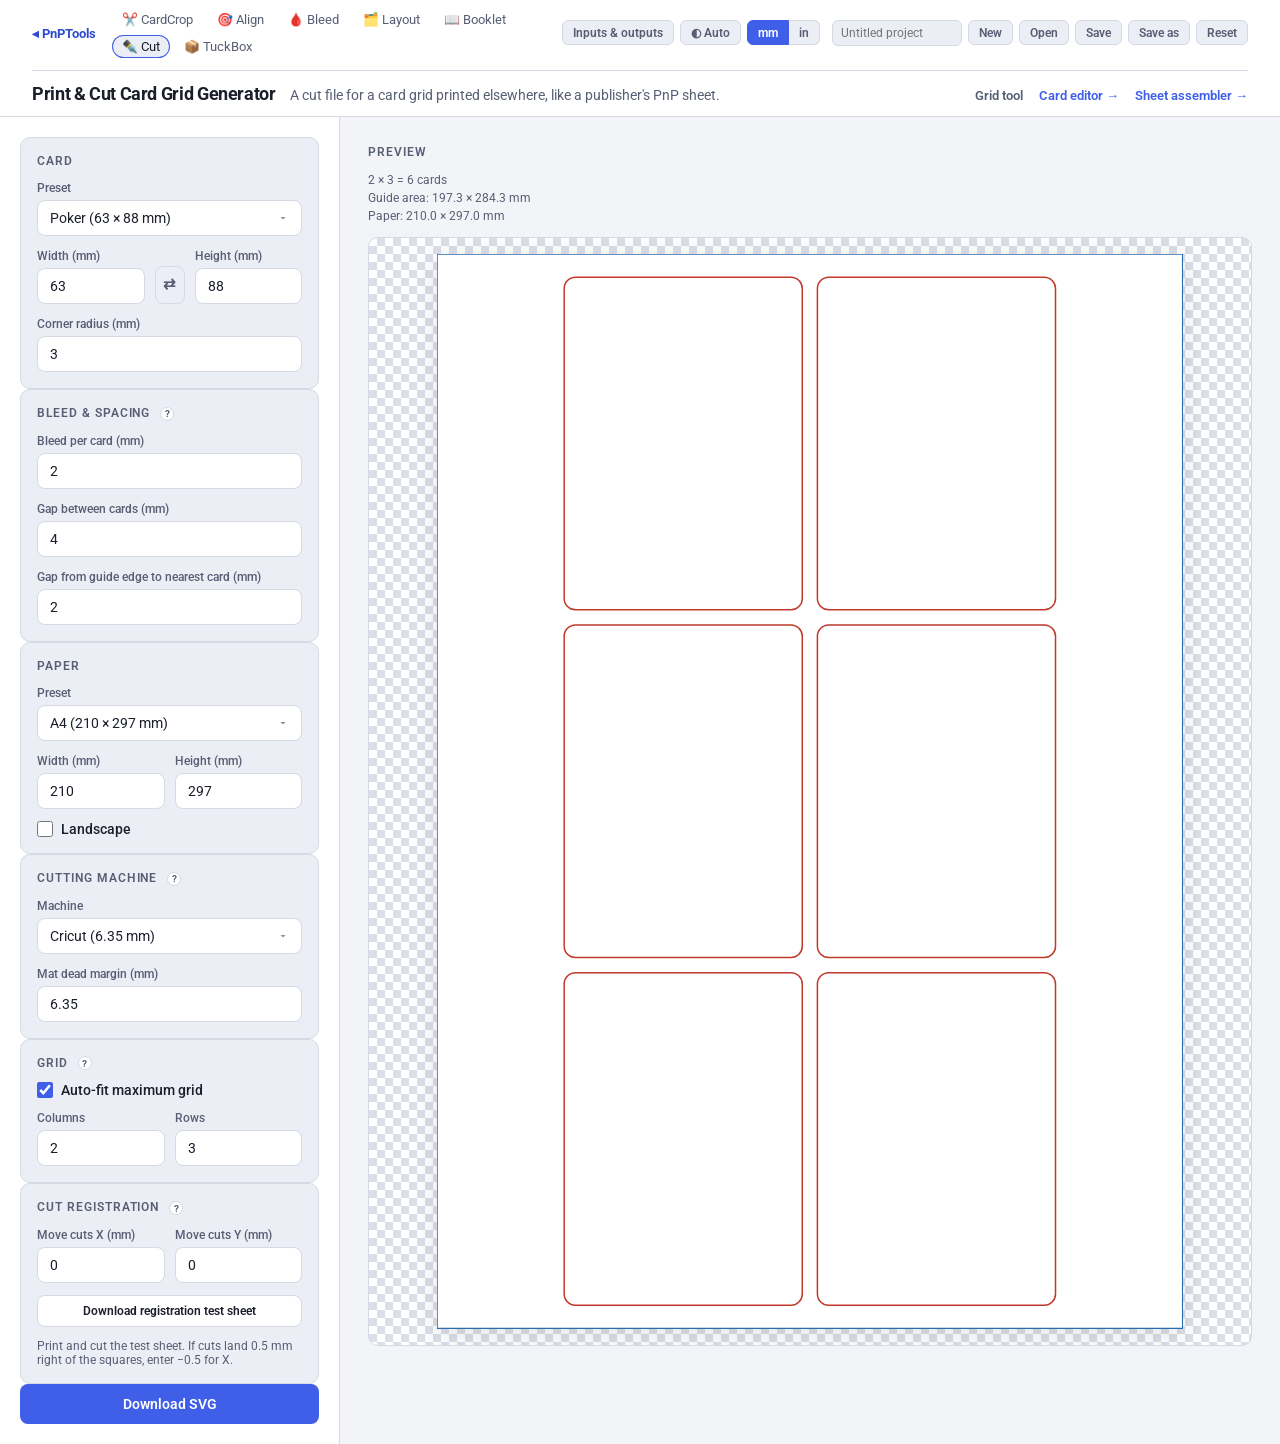
<file: index.html>
<!DOCTYPE html>
<html lang="en">
<head>
<meta charset="UTF-8">
<meta name="viewport" content="width=device-width, initial-scale=1.0">
<title>Print &amp; Cut Card Grid Generator</title>
<link rel="stylesheet" href="css/style.css">
<link rel="stylesheet" href="css/tool.css">
<link rel="manifest" href="manifest.webmanifest">
<link rel="icon" href="shared/icon.svg" type="image/svg+xml">
<meta name="theme-color" content="#1a1d27">
<script src="shared/pnp-theme.js"></script>
<link rel="stylesheet" href="shared/pnp-shared.css">
</head>
<body>
<div class="container">

  <header>
    <h1>Print &amp; Cut Card Grid Generator</h1>
    <p class="subtitle">A cut file for a card grid printed elsewhere, like a publisher's PnP sheet.</p>
    <nav class="tool-nav">
      <a class="nav-link current" href="index.html">Grid tool</a>
      <a class="nav-link" href="editor.html">Card editor &rarr;</a>
      <a class="nav-link" href="sheet.html">Sheet assembler &rarr;</a>
    </nav>
  </header>

  <div class="content">
    <div class="sidebar">
      <form id="form">

        <div class="panel">
          <div class="panel-title">Card</div>
          <div class="control-group">
            <label for="cardPreset">Preset</label>
            <select id="cardPreset"></select>
          </div>
          <div class="row">
            <div class="control-group">
              <label for="cardW">Width (mm)</label>
              <input type="number" id="cardW" data-unit="mm" value="63" min="1" step="0.1" required>
            </div>
            <div class="control-group">
              <label for="cardH">Height (mm)</label>
              <input type="number" id="cardH" data-unit="mm" value="88" min="1" step="0.1" required>
            </div>
          </div>
          <div class="control-group">
            <label for="radius">Corner radius (mm)</label>
            <input type="number" id="radius" data-unit="mm" value="3" min="0" step="0.1" required>
          </div>
        </div>

        <div class="panel">
          <div class="panel-title">Bleed &amp; Spacing <span class="help" tabindex="0" data-tip="Gap and edge margin follow the bleed until you change them.">?</span></div>
          <div class="control-group">
            <label for="bleed">Bleed per card (mm)</label>
            <input type="number" id="bleed" data-unit="mm" value="2" min="0" step="0.1" required>
          </div>
          <div class="control-group">
            <label for="gap">Gap between cards (mm)</label>
            <input type="number" id="gap" data-unit="mm" value="4" min="0" step="0.1" required>
          </div>
          <div class="control-group">
            <label for="edgeMargin">Gap from guide edge to nearest card (mm)</label>
            <input type="number" id="edgeMargin" data-unit="mm" value="2" min="0" step="0.1" required>
          </div>
        </div>

        <div class="panel">
          <div class="panel-title">Paper</div>
          <div class="control-group">
            <label for="paperPreset">Preset</label>
            <select id="paperPreset">
              <option value="a4">A4 (210 &times; 297 mm)</option>
              <option value="letter">US Letter (215.9 &times; 279.4 mm)</option>
              <option value="custom">Custom</option>
            </select>
          </div>
          <div class="row">
            <div class="control-group">
              <label for="paperW">Width (mm)</label>
              <input type="number" id="paperW" data-unit="mm" value="210" min="1" step="0.1" required>
            </div>
            <div class="control-group">
              <label for="paperH">Height (mm)</label>
              <input type="number" id="paperH" data-unit="mm" value="297" min="1" step="0.1" required>
            </div>
          </div>
          <div class="control-group">
            <label class="inline"><input type="checkbox" id="landscape"> Landscape</label>
          </div>
        </div>

        <div class="panel">
          <div class="panel-title">Cutting Machine <span class="help" tabindex="0" data-tip="The mat edge your machine can't cut (Cricut: 6.35 mm).">?</span></div>
          <div class="control-group">
            <label for="machinePreset">Machine</label>
            <select id="machinePreset"></select>
          </div>
          <div class="control-group">
            <label for="machineMargin">Mat dead margin (mm)</label>
            <input type="number" id="machineMargin" data-unit="mm" value="6.35" min="0" step="0.01" required>
          </div>
        </div>

        <div class="panel">
          <div class="panel-title">Grid <span class="help" tabindex="0" data-tip="Auto-fit fits as many as possible. Turn it off to set columns and rows.">?</span></div>
          <div class="control-group">
            <label class="inline"><input type="checkbox" id="autoFit" checked> Auto-fit maximum grid</label>
          </div>
          <div class="row">
            <div class="control-group">
              <label for="cols">Columns</label>
              <input type="number" id="cols" value="1" min="1" step="1" required disabled>
            </div>
            <div class="control-group">
              <label for="rowsInput">Rows</label>
              <input type="number" id="rowsInput" value="1" min="1" step="1" required disabled>
            </div>
          </div>
        </div>

        <div class="panel">
          <div class="panel-title">Cut Registration <span class="help" tabindex="0" data-tip="If cuts land off the print, shift them by this much (+ is right / down). Measure with the test sheet.">?</span></div>
          <div class="row">
            <div class="control-group">
              <label for="cutOffsetX">Move cuts X (mm)</label>
              <input type="number" id="cutOffsetX" value="0" step="0.1" data-unit="mm">
            </div>
            <div class="control-group">
              <label for="cutOffsetY">Move cuts Y (mm)</label>
              <input type="number" id="cutOffsetY" value="0" step="0.1" data-unit="mm">
            </div>
          </div>
          <button type="button" id="registrationTestBtn" class="btn-secondary btn-small">Download registration test sheet</button>
          <div class="input-hint">Print and cut the test sheet. If cuts land 0.5 mm right of the squares, enter −0.5 for X.</div>
        </div>

        <div id="warning" class="status error" hidden></div>

        <div class="button-group">
          <button type="button" id="downloadBtn" class="btn-primary">Download SVG</button>
        </div>
      </form>
    </div>

    <div class="main">
      <div class="preview-section">
        <div class="preview-title">Preview</div>
        <div id="summary" class="summary"></div>
        <div id="svgWrap" class="svg-wrap"></div>
      </div>
    </div>
  </div>

</div>
<script src="shared/pnp-shared.js"></script>
<script src="js/grid-math.js"></script>
<script src="js/app.js"></script>
</body>
</html>
</file>
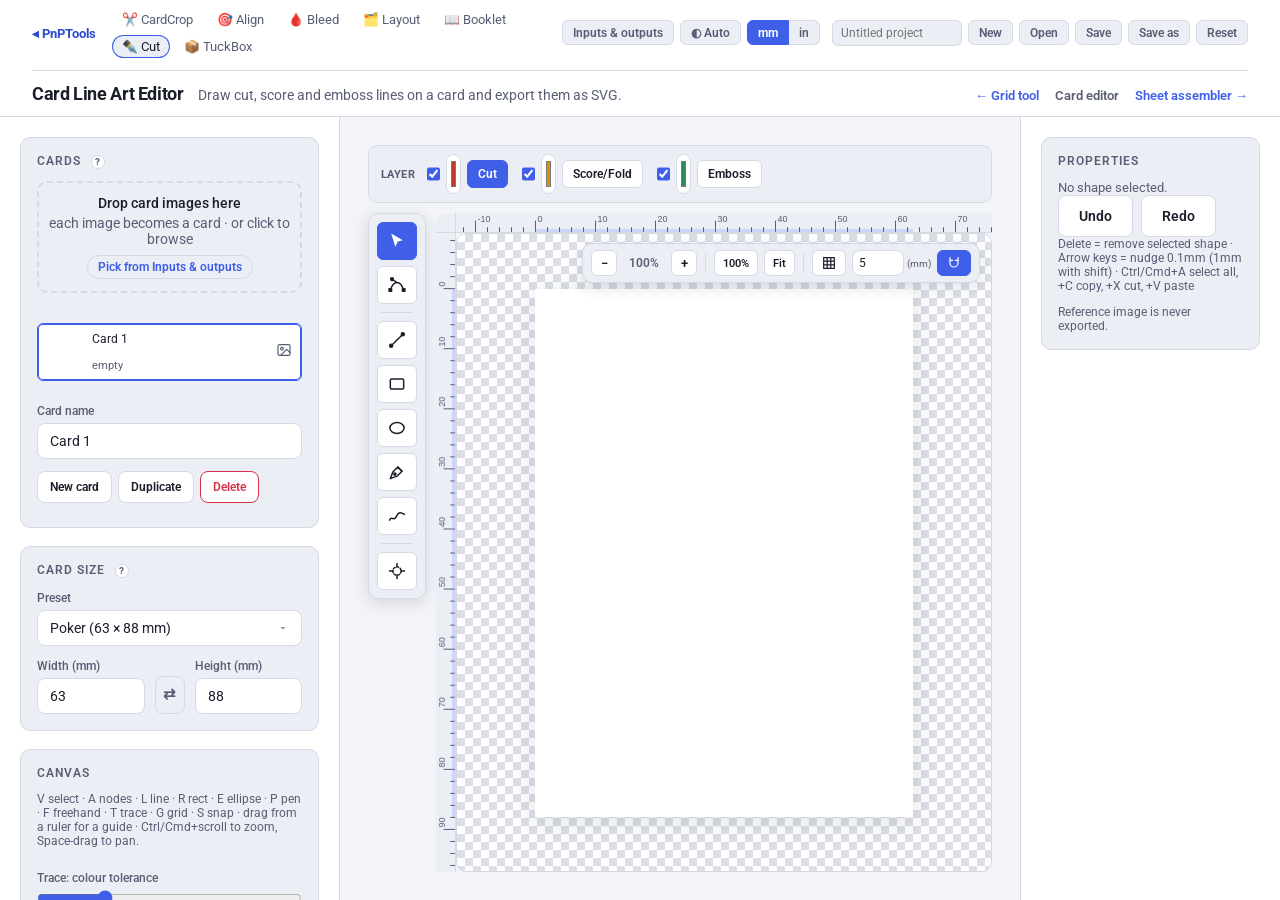
<file: editor.html>
<!DOCTYPE html>
<html lang="en">
<head>
<meta charset="UTF-8">
<meta name="viewport" content="width=device-width, initial-scale=1.0">
<title>Card Line Art Editor</title>
<link rel="stylesheet" href="css/style.css">
<link rel="stylesheet" href="css/tool.css">
<link rel="manifest" href="manifest.webmanifest">
<link rel="icon" href="shared/icon.svg" type="image/svg+xml">
<meta name="theme-color" content="#1a1d27">
<script src="shared/pnp-theme.js"></script>
<link rel="stylesheet" href="shared/pnp-shared.css">
<link rel="stylesheet" href="shared/pnp-editor.css">
</head>
<body class="editor-page">
<div class="container">

  <header>
    <h1>Card Line Art Editor</h1>
    <p class="subtitle">Draw cut, score and emboss lines on a card and export them as SVG.</p>
    <nav class="tool-nav">
      <a class="nav-link" href="index.html">&larr; Grid tool</a>
      <a class="nav-link current" href="editor.html">Card editor</a>
      <a class="nav-link" href="sheet.html">Sheet assembler &rarr;</a>
    </nav>
  </header>

  <div class="content with-gallery">
    <div class="sidebar">

      <div class="panel">
        <div class="panel-title">Cards <span class="help" tabindex="0" data-tip="Cards in a project share one size. The eye shows or hides a card's reference image, which is never exported. Drop an image on a card to set it.">?</span></div>
        <div class="dropzone dropzone-compact" id="cardImageDrop">
          <div class="dz-title">Drop card images here</div>
          <div>each image becomes a card &middot; or click to browse</div>
          <input type="file" id="cardImageInput" accept="image/*" multiple hidden>
        </div>
        <div id="cardList" class="card-list"></div>
        <input type="file" id="imageInput" accept="image/*" hidden>
        <div class="control-group">
          <label for="cardName">Card name</label>
          <input type="text" id="cardName" data-persist="false" autocomplete="off">
        </div>
        <div class="button-row">
          <button type="button" id="addCardBtn" class="btn-secondary btn-small">New card</button>
          <button type="button" id="dupCardBtn" class="btn-secondary btn-small">Duplicate</button>
          <button type="button" id="deleteCardBtn" class="btn-secondary btn-small danger">Delete</button>
        </div>
      </div>

      <div class="panel">
        <div class="panel-title">Card Size <span class="help" tabindex="0" data-tip="Every card in the project has this size.">?</span></div>
        <div class="control-group">
          <label for="cardPreset">Preset</label>
          <select id="cardPreset"></select>
        </div>
        <div class="row">
          <div class="control-group">
            <label for="cardW">Width (mm)</label>
            <input type="number" id="cardW" data-unit="mm" value="63" min="1" step="0.1" required>
          </div>
          <div class="control-group">
            <label for="cardH">Height (mm)</label>
            <input type="number" id="cardH" data-unit="mm" value="88" min="1" step="0.1" required>
          </div>
        </div>
      </div>

      <div class="panel">
        <div class="panel-title">Canvas</div>
        <div class="input-hint">V select &middot; A nodes &middot; L line &middot; R rect &middot; E ellipse &middot; P pen &middot; F freehand &middot; T trace &middot; G grid &middot; S snap &middot; drag from a ruler for a guide &middot; Ctrl/Cmd+scroll to zoom, Space-drag to pan.</div>
        <div id="editorOptions" class="editor-options"></div>
      </div>

      <div class="panel">
        <div class="panel-title">Templates</div>
        <div class="control-group">
          <label for="templateSelect">Add a starting shape</label>
          <select id="templateSelect">
            <option value="outline">Card outline, rounded corners (cut)</option>
            <option value="round">Round token (cut)</option>
            <option value="hex">Hex token (cut)</option>
            <option value="foldMiddle">Fold-over card: centre fold (score)</option>
            <option value="standee">Standee: outline + fold-under base (cut + score)</option>
          </select>
        </div>
        <div class="button-row">
          <button type="button" id="addTemplateBtn" class="btn-secondary btn-small">Add to this card</button>
          <button type="button" id="addTemplateAllBtn" class="btn-secondary btn-small">Add to every card</button>
        </div>
        <div class="input-hint">The sheet assembler uses a card's cut lines as its outline.</div>
      </div>

      <div class="panel">
        <div class="panel-title">Project <span class="help" tabindex="0" data-tip="Save project (.json) is what the sheet assembler opens. Open in sheet assembler sends every card there.">?</span></div>
        <div class="button-group">
          <button type="button" id="saveProjectBtn" class="btn-secondary">Save project (.json)</button>
          <button type="button" id="openSheetBtn" class="btn-primary">Open in sheet assembler</button>
        </div>
        <div class="dropzone dropzone-compact" id="projectDrop">
          <div class="dz-title">Drop a project .json here</div>
          <div>or click to browse</div>
          <input type="file" id="loadProjectInput" accept="application/json,.json" hidden>
        </div>
      </div>

      <div class="panel">
        <div class="panel-title">Export SVG</div>
        <div class="control-group">
          <label class="inline"><input type="checkbox" id="mirrorExport"> Mirror horizontally (for back-side score/emboss)</label>
        </div>
        <div class="button-group">
          <button type="button" id="exportAllBtn" class="btn-primary">Export all layers</button>
          <button type="button" id="exportCutBtn" class="btn-secondary">Export Cut only</button>
          <button type="button" id="exportScoreBtn" class="btn-secondary">Export Score/Fold only</button>
          <button type="button" id="exportEmbossBtn" class="btn-secondary">Export Emboss only</button>
          <button type="button" id="exportCardsBtn" class="btn-secondary">Export every card (.zip)</button>
        </div>
      </div>
    </div>

    <div class="main">
      <div id="editorStage" class="editor-stage"></div>
    </div>

    <div class="gallery-sidebar">
      <div class="panel">
        <div class="panel-title">Properties</div>
        <div id="editorProps"></div>
        <p class="input-hint">Reference image is never exported.</p>
      </div>
    </div>

  </div>

</div>

<script src="shared/pnp-shared.js"></script>
<script src="shared/pathgeom.js"></script>
<script src="shared/raster.js"></script>
<script src="shared/pnp-editor.js"></script>
<script src="js/editor.js"></script>
</body>
</html>
</file>
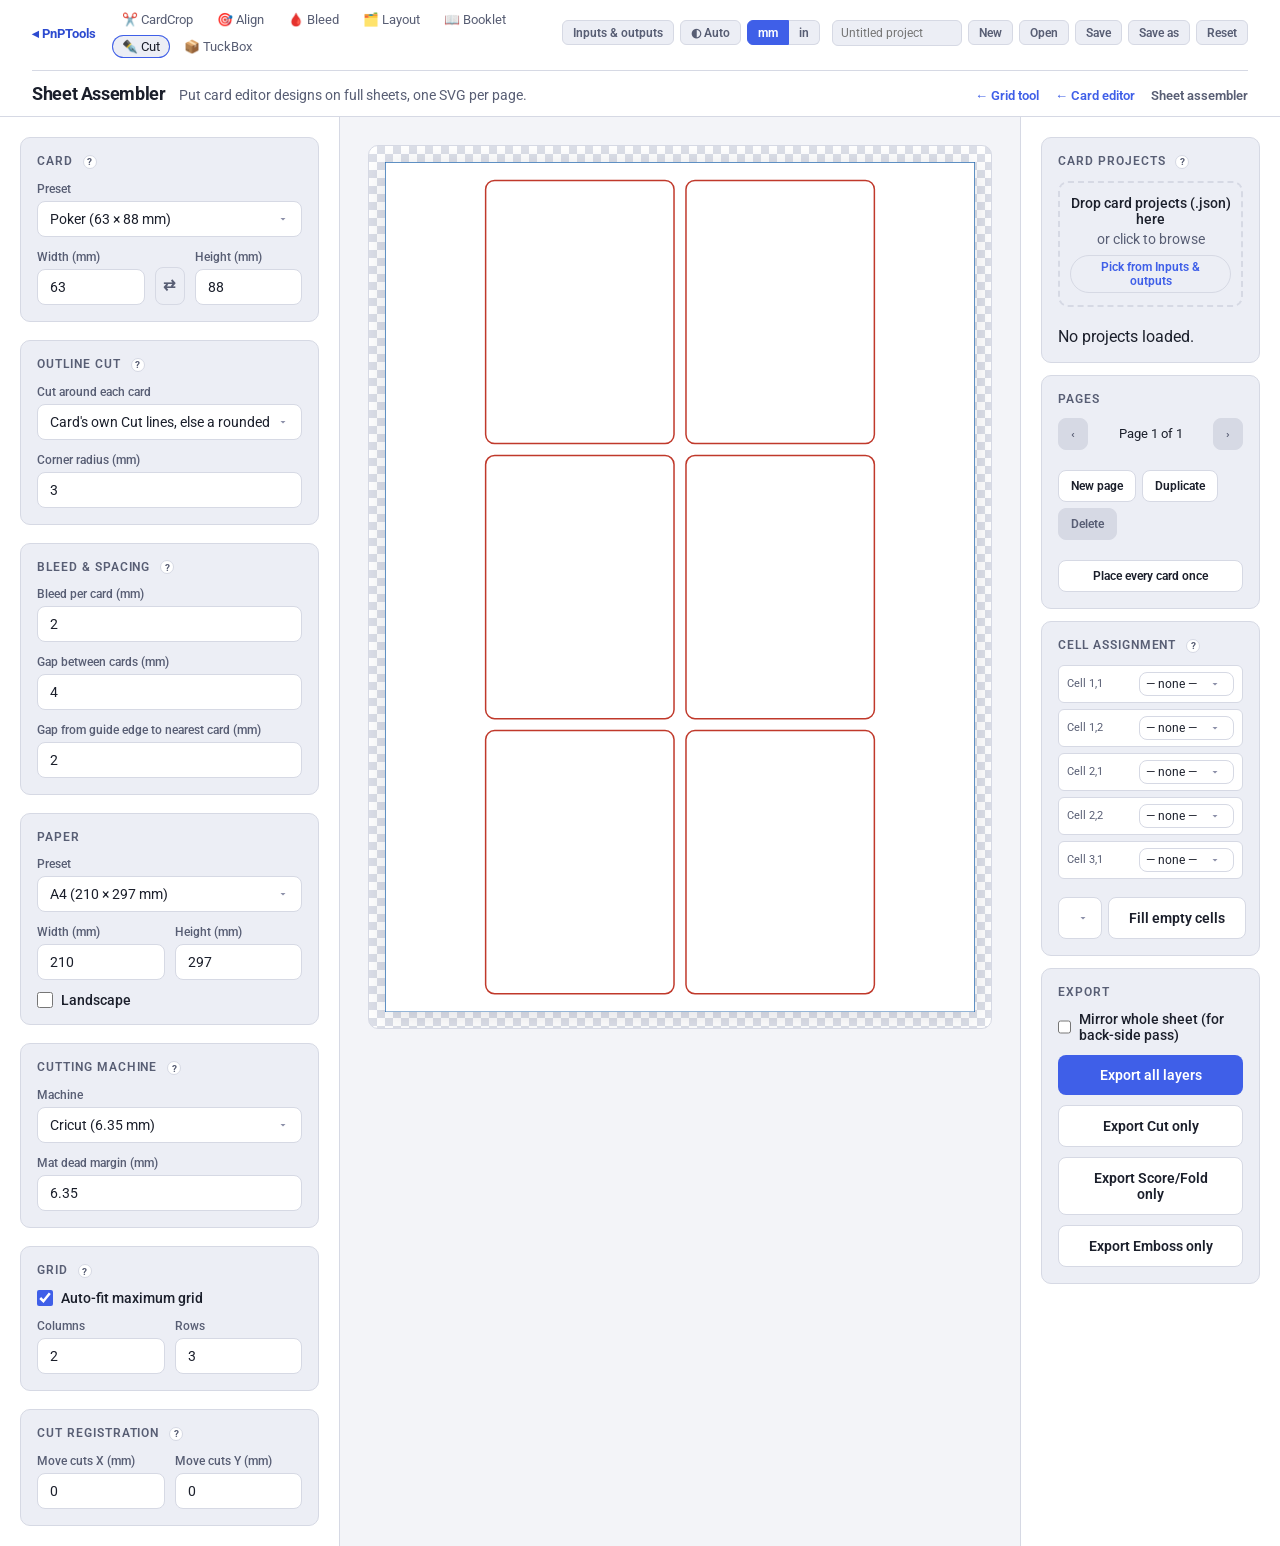
<file: sheet.html>
<!DOCTYPE html>
<html lang="en">
<head>
<meta charset="UTF-8">
<meta name="viewport" content="width=device-width, initial-scale=1.0">
<title>Sheet Assembler</title>
<link rel="stylesheet" href="css/style.css">
<link rel="stylesheet" href="css/tool.css">
<link rel="manifest" href="manifest.webmanifest">
<link rel="icon" href="shared/icon.svg" type="image/svg+xml">
<meta name="theme-color" content="#1a1d27">
<script src="shared/pnp-theme.js"></script>
<link rel="stylesheet" href="shared/pnp-shared.css">
</head>
<body>
<div class="container">

  <header>
    <h1>Sheet Assembler</h1>
    <p class="subtitle">Put card editor designs on full sheets, one SVG per page.</p>
    <nav class="tool-nav">
      <a class="nav-link" href="index.html">&larr; Grid tool</a>
      <a class="nav-link" href="editor.html">&larr; Card editor</a>
      <a class="nav-link current" href="sheet.html">Sheet assembler</a>
    </nav>
  </header>

  <div class="content with-gallery">
    <div class="sidebar">

      <div class="panel">
        <div class="panel-title">Card <span class="help" tabindex="0" data-tip="Use your projects' card size. Projects of another size are marked ⚠ and scaled.">?</span></div>
        <div class="control-group">
          <label for="cardPreset">Preset</label>
          <select id="cardPreset"></select>
        </div>
        <div class="row">
          <div class="control-group">
            <label for="cardW">Width (mm)</label>
            <input type="number" id="cardW" data-unit="mm" value="63" min="1" step="0.1" required>
          </div>
          <div class="control-group">
            <label for="cardH">Height (mm)</label>
            <input type="number" id="cardH" data-unit="mm" value="88" min="1" step="0.1" required>
          </div>
        </div>
      </div>

      <div class="panel">
        <div class="panel-title">Outline Cut <span class="help" tabindex="0" data-tip="The cut around each card. A card's own cut lines are always included.">?</span></div>
        <div class="control-group">
          <label for="outlineMode">Cut around each card</label>
          <select id="outlineMode">
            <option value="auto">Card's own Cut lines, else a rounded rectangle</option>
            <option value="rect">Rounded rectangle on every card</option>
            <option value="none">No outline (only the cards' own Cut lines)</option>
          </select>
        </div>
        <div class="control-group" id="radiusGroup">
          <label for="radius">Corner radius (mm)</label>
          <input type="number" id="radius" data-unit="mm" value="3" min="0" step="0.1" required>
        </div>
      </div>

      <div class="panel">
        <div class="panel-title">Bleed &amp; Spacing <span class="help" tabindex="0" data-tip="Use the grid tool's values. Gap and edge margin follow the bleed until you change them.">?</span></div>
        <div class="control-group">
          <label for="bleed">Bleed per card (mm)</label>
          <input type="number" id="bleed" data-unit="mm" value="2" min="0" step="0.1" required>
        </div>
        <div class="control-group">
          <label for="gap">Gap between cards (mm)</label>
          <input type="number" id="gap" data-unit="mm" value="4" min="0" step="0.1" required>
        </div>
        <div class="control-group">
          <label for="edgeMargin">Gap from guide edge to nearest card (mm)</label>
          <input type="number" id="edgeMargin" data-unit="mm" value="2" min="0" step="0.1" required>
        </div>
      </div>

      <div class="panel">
        <div class="panel-title">Paper</div>
        <div class="control-group">
          <label for="paperPreset">Preset</label>
          <select id="paperPreset">
            <option value="a4">A4 (210 &times; 297 mm)</option>
            <option value="letter">US Letter (215.9 &times; 279.4 mm)</option>
            <option value="custom">Custom</option>
          </select>
        </div>
        <div class="row">
          <div class="control-group">
            <label for="paperW">Width (mm)</label>
            <input type="number" id="paperW" data-unit="mm" value="210" min="1" step="0.1" required>
          </div>
          <div class="control-group">
            <label for="paperH">Height (mm)</label>
            <input type="number" id="paperH" data-unit="mm" value="297" min="1" step="0.1" required>
          </div>
        </div>
        <div class="control-group">
          <label class="inline"><input type="checkbox" id="landscape"> Landscape</label>
        </div>
      </div>

      <div class="panel">
        <div class="panel-title">Cutting Machine <span class="help" tabindex="0" data-tip="The mat edge your machine can't cut (Cricut: 6.35 mm).">?</span></div>
        <div class="control-group">
          <label for="machinePreset">Machine</label>
          <select id="machinePreset"></select>
        </div>
        <div class="control-group">
          <label for="machineMargin">Mat dead margin (mm)</label>
          <input type="number" id="machineMargin" data-unit="mm" value="6.35" min="0" step="0.01" required>
        </div>
      </div>

      <div class="panel">
        <div class="panel-title">Grid <span class="help" tabindex="0" data-tip="Auto-fit fits as many as possible. Turn it off to set columns and rows.">?</span></div>
        <div class="control-group">
          <label class="inline"><input type="checkbox" id="autoFit" checked> Auto-fit maximum grid</label>
        </div>
        <div class="row">
          <div class="control-group">
            <label for="cols">Columns</label>
            <input type="number" id="cols" value="1" min="1" step="1" required disabled>
          </div>
          <div class="control-group">
            <label for="rowsInput">Rows</label>
            <input type="number" id="rowsInput" value="1" min="1" step="1" required disabled>
          </div>
        </div>
      </div>

      <div class="panel">
        <div class="panel-title">Cut Registration <span class="help" tabindex="0" data-tip="If cuts land off the print, shift them by this much (+ is right / down). Measure with the test sheet.">?</span></div>
        <div class="row">
          <div class="control-group">
            <label for="cutOffsetX">Move cuts X (mm)</label>
            <input type="number" id="cutOffsetX" value="0" step="0.1" data-unit="mm">
          </div>
          <div class="control-group">
            <label for="cutOffsetY">Move cuts Y (mm)</label>
            <input type="number" id="cutOffsetY" value="0" step="0.1" data-unit="mm">
          </div>
        </div>
      </div>

      <div id="warning" class="status error" hidden></div>
    </div>

    <div class="main">
      <div class="svg-wrap" id="canvasWrap"></div>
    </div>

    <div class="gallery-sidebar">
      <div class="panel">
        <div class="panel-title">Card Projects <span class="help" tabindex="0" data-tip="Add projects saved from the card editor, then pick a card for each cell.">?</span></div>
        <div class="dropzone dropzone-compact" id="projectDrop">
          <div class="dz-title">Drop card projects (.json) here</div>
          <div>or click to browse</div>
          <input type="file" id="projectInput" accept="application/json,.json" multiple hidden>
        </div>
        <div id="projectList" class="project-list"></div>
      </div>

      <div class="panel">
        <div class="panel-title">Pages</div>
        <div class="page-nav">
          <button type="button" id="prevPageBtn" class="btn-secondary btn-small" title="Previous page" aria-label="Previous page">&lsaquo;</button>
          <span id="pageLabel" class="page-label">Page 1 of 1</span>
          <button type="button" id="nextPageBtn" class="btn-secondary btn-small" title="Next page" aria-label="Next page">&rsaquo;</button>
        </div>
        <div class="button-row">
          <button type="button" id="addPageBtn" class="btn-secondary btn-small">New page</button>
          <button type="button" id="dupPageBtn" class="btn-secondary btn-small">Duplicate</button>
          <button type="button" id="deletePageBtn" class="btn-secondary btn-small">Delete</button>
        </div>
        <button type="button" id="placeAllBtn" class="btn-secondary btn-small" hidden>Place every card once</button>
        <div class="input-hint" id="placeAllHint" hidden>Places every unused card, adding pages as needed.</div>
      </div>

      <div class="panel">
        <div class="panel-title">Cell Assignment <span class="help" tabindex="0" data-tip="Cell 1,1 is top left. Empty cells get only the outline cut.">?</span></div>
        <div id="cellAssignment" class="cell-assignment"></div>
        <div class="fill-all-row" id="fillAllRow" hidden>
          <select id="fillAllSelect"></select>
          <button type="button" id="fillAllBtn" class="btn-secondary">Fill empty cells</button>
        </div>
      </div>

      <div class="panel">
        <div class="panel-title">Export</div>
        <div class="control-group">
          <label class="inline"><input type="checkbox" id="mirrorSheet"> Mirror whole sheet (for back-side pass)</label>
        </div>
        <div class="control-group" id="exportPagesGroup" hidden>
          <label for="exportPages">Pages</label>
          <select id="exportPages">
            <option value="all">Every page (.zip, one SVG per page)</option>
            <option value="current">This page only</option>
          </select>
        </div>
        <div class="button-group">
          <button type="button" id="exportAllBtn" class="btn-primary">Export all layers</button>
          <button type="button" id="exportCutBtn" class="btn-secondary">Export Cut only</button>
          <button type="button" id="exportScoreBtn" class="btn-secondary">Export Score/Fold only</button>
          <button type="button" id="exportEmbossBtn" class="btn-secondary">Export Emboss only</button>
        </div>
      </div>
    </div>

  </div>

</div>
<script src="shared/pnp-shared.js"></script>
<script src="shared/pathgeom.js"></script>
<script src="js/grid-math.js"></script>
<script src="js/sheet.js"></script>
</body>
</html>
</file>
<file: css/style.css>
/* ==========================================================================
   PnPTools shared UI — canonical stylesheet
   This file (css/style.css in the hub) is copied verbatim into every tool
   by scripts/sync-shared.sh. Tool-specific rules live in each tool's
   css/tool.css. Edit only the hub copy.
   Themes: dark by default; light when the OS prefers it (unless the user
   picked dark) or when <html data-theme="light"> is set.
   ========================================================================== */

@import url('https://fonts.googleapis.com/css2?family=Roboto:wght@400;500;600;700&display=swap');

:root {
    color-scheme: dark;
    --bg: #0f1117;
    --surface: #1a1d27;
    --surface2: #242836;
    --border: #2e3344;
    --accent: #6c8cff;
    --accent-hover: #8aa4ff;
    --text: #e4e6f0;
    --text-dim: #8b8fa8;
    --text-muted: #8b8fa8;
    --danger: #ff6b6b;
    --success: #51cf66;
    --info: #6c8cff;
    --warning: #ffcc66;
    --checker: #2e3344;
    --overlay: rgba(15, 17, 23, 0.85);
    --shadow: rgba(0, 0, 0, 0.45);
    --radius: 10px;
    --radius-lg: 10px;
}

@media (prefers-color-scheme: light) {
    :root:not([data-theme="dark"]) {
        color-scheme: light;
        --bg: #f3f4f8;
        --surface: #ffffff;
        --surface2: #eceef5;
        --border: #d6d9e4;
        --accent: #3f5fe8;
        --accent-hover: #2d4bd0;
        --text: #1b1f2b;
        --text-dim: #585e74;
        --text-muted: #585e74;
        --danger: #d6334a;
        --success: #2b8a3e;
        --info: #3f5fe8;
        --warning: #a8670a;
        --checker: #dcdfe8;
        --overlay: rgba(243, 244, 248, 0.88);
        --shadow: rgba(30, 36, 60, 0.14);
    }
}

:root[data-theme="light"] {
    color-scheme: light;
    --bg: #f3f4f8;
    --surface: #ffffff;
    --surface2: #eceef5;
    --border: #d6d9e4;
    --accent: #3f5fe8;
    --accent-hover: #2d4bd0;
    --text: #1b1f2b;
    --text-dim: #585e74;
    --text-muted: #585e74;
    --danger: #d6334a;
    --success: #2b8a3e;
    --info: #3f5fe8;
    --warning: #a8670a;
    --checker: #dcdfe8;
    --overlay: rgba(243, 244, 248, 0.88);
    --shadow: rgba(30, 36, 60, 0.14);
}

* {
    margin: 0;
    padding: 0;
    box-sizing: border-box;
}

body {
    font-family: 'Roboto', -apple-system, BlinkMacSystemFont, 'Segoe UI', Helvetica, Arial, sans-serif;
    background: var(--bg);
    min-height: 100vh;
    color: var(--text);
}

a {
    color: inherit;
}

/* ---- Shell ------------------------------------------------------------- */

.container {
    max-width: none;
    margin: 0;
    background: transparent;
    border-radius: 0;
    box-shadow: none;
    overflow: visible;
    min-height: 100vh;
    display: flex;
    flex-direction: column;
}

header {
    background: var(--surface);
    color: var(--text);
    padding: 18px 32px;
    text-align: left;
    border-bottom: 1px solid var(--border);
}

header h1 {
    font-size: 1.4rem;
    font-weight: 700;
    letter-spacing: -0.02em;
    margin-bottom: 4px;
}

header .subtitle {
    font-size: 0.85rem;
    color: var(--text-dim);
    opacity: 1;
    max-width: none;
    margin: 0;
}

/* ---- Layout: sidebar + main -------------------------------------------- */

.content {
    display: grid;
    grid-template-columns: 340px 1fr;
    gap: 0;
    padding: 0;
    flex: 1;
    min-height: 0;
    min-width: 0;
}

.content.with-gallery {
    grid-template-columns: 340px 1fr 260px;
}

.sidebar {
    display: flex;
    flex-direction: column;
    gap: 18px;
    padding: 20px;
    background: var(--surface);
    border-right: 1px solid var(--border);
    min-width: 0;
    overflow-y: auto;
}

.gallery-sidebar {
    display: flex;
    flex-direction: column;
    gap: 12px;
    padding: 20px;
    background: var(--surface);
    border-left: 1px solid var(--border);
    min-width: 0;
    overflow-y: auto;
}

.main {
    display: flex;
    flex-direction: column;
    gap: 20px;
    min-width: 0;
    padding: 28px;
    overflow: auto;
    background: var(--bg);
}

/* ---- Panels (grouped controls within the sidebar) ---------------------- */

.panel {
    display: flex;
    flex-direction: column;
    gap: 12px;
    background: var(--surface2);
    border: 1px solid var(--border);
    border-radius: var(--radius);
    padding: 16px;
}

.panel-title {
    position: relative;
    font-size: 0.75rem;
    font-weight: 600;
    color: var(--text-dim);
    text-transform: uppercase;
    letter-spacing: 0.08em;
}

/* ---- Help tooltip (a "?" mark that reveals a longer note on hover/focus) - */
/* Positioned relative to .panel-title (not the small icon itself) and pinned
   to its full width, so it always opens downward and never overflows past
   the sidebar's edge regardless of where the icon sits in the title. */

.help {
    display: inline-flex;
    align-items: center;
    justify-content: center;
    width: 14px;
    height: 14px;
    margin-left: 6px;
    border-radius: 50%;
    background: var(--surface);
    border: 1px solid var(--border);
    color: var(--text-dim);
    font-size: 10px;
    font-weight: 700;
    text-transform: none;
    letter-spacing: normal;
    cursor: help;
    vertical-align: middle;
}

.help:hover,
.help:focus-visible {
    border-color: var(--accent);
    color: var(--accent);
    outline: none;
}

.help::after {
    content: attr(data-tip);
    position: absolute;
    top: 100%;
    left: 0;
    right: 0;
    margin-top: 6px;
    background: var(--surface2);
    color: var(--text);
    border: 1px solid var(--border);
    border-radius: 6px;
    padding: 8px 10px;
    font-size: 11px;
    font-weight: 400;
    line-height: 1.4;
    text-align: left;
    white-space: normal;
    box-shadow: 0 8px 20px var(--shadow);
    opacity: 0;
    visibility: hidden;
    transition: opacity 0.15s;
    z-index: 30;
}

.help:hover::after,
.help:focus-visible::after {
    opacity: 1;
    visibility: visible;
}

/* ---- Form controls ------------------------------------------------------ */

.control-group {
    display: flex;
    flex-direction: column;
    gap: 5px;
}

.control-group[hidden] {
    display: none;
}

.control-group label {
    font-weight: 500;
    color: var(--text-dim);
    font-size: 0.78rem;
    text-transform: none;
    letter-spacing: normal;
}

.control-group label.inline {
    display: flex;
    align-items: center;
    gap: 8px;
    color: var(--text);
    font-size: 0.85rem;
    cursor: pointer;
}

.row {
    display: flex;
    gap: 10px;
}

.row > * {
    flex: 1;
}

/* .row sets display, which would override the hidden attribute */
.row[hidden] {
    display: none;
}

input[type="file"],
input[type="number"],
input[type="text"],
select {
    width: 100%;
    padding: 9px 12px;
    border: 1px solid var(--border);
    border-radius: 8px;
    font-size: 0.88rem;
    font-family: inherit;
    color: var(--text);
    background: var(--surface);
    transition: border-color 0.2s;
    outline: none;
}

input[type="file"] {
    padding: 8px;
    cursor: pointer;
}

input[type="number"]:focus,
input[type="text"]:focus,
input[type="file"]:focus,
select:focus {
    border-color: var(--accent);
}

input[type="number"]:hover,
input[type="text"]:hover,
input[type="file"]:hover,
select:hover {
    border-color: var(--accent);
}

select {
    cursor: pointer;
    appearance: none;
    background-image: url("data:image/svg+xml,%3Csvg xmlns='http://www.w3.org/2000/svg' width='12' height='12' viewBox='0 0 24 24' fill='%238b8fa8'%3E%3Cpath d='M7 10l5 5 5-5z'/%3E%3C/svg%3E");
    background-repeat: no-repeat;
    background-position: right 12px center;
    padding-right: 30px;
}

input[type="checkbox"],
input[type="radio"] {
    width: 16px;
    height: 16px;
    accent-color: var(--accent);
    cursor: pointer;
}

input[type="range"] {
    width: 100%;
    accent-color: var(--accent);
}

input[type="color"] {
    width: 100%;
    height: 40px;
    padding: 2px;
    border: 1px solid var(--border);
    border-radius: 8px;
    cursor: pointer;
    background: var(--surface);
}

.input-hint {
    font-size: 12px;
    color: var(--text-muted);
}

.radio-group,
.checkbox-group {
    display: grid;
    grid-template-columns: 1fr 1fr;
    gap: 10px;
}

.radio-group.stacked,
.checkbox-group.stacked {
    grid-template-columns: 1fr;
}

.radio-group label,
.checkbox-group label {
    display: flex;
    align-items: center;
    gap: 8px;
    font-weight: 500;
    font-size: 14px;
    color: var(--text);
    text-transform: none;
    letter-spacing: normal;
    cursor: pointer;
}

.slider-field {
    display: grid;
    grid-template-columns: 1fr auto;
    align-items: center;
    gap: 10px;
}

.slider-field label {
    grid-column: 1 / -1;
}

.slider-field output {
    font-variant-numeric: tabular-nums;
    font-size: 13px;
    color: var(--text-dim);
    text-align: right;
    min-width: 3em;
}

/* ---- Dropzone ------------------------------------------------------------ */

.dropzone {
    border: 2px dashed var(--border);
    border-radius: var(--radius);
    padding: 24px 16px;
    text-align: center;
    cursor: pointer;
    transition: all 0.2s;
    color: var(--text-dim);
    font-size: 0.85rem;
}

.dropzone:hover,
.dropzone.dragover {
    border-color: var(--accent);
    background: rgba(108, 140, 255, 0.06);
}

.dropzone.dropzone-compact {
    padding: 12px 10px;
    margin-bottom: 8px;
}

.dropzone input[type="file"] {
    display: none;
}

.dropzone .dz-title {
    font-weight: 500;
    color: var(--text);
    margin-bottom: 4px;
}

.dropzone-count {
    text-align: center;
    font-size: 12px;
    color: var(--text-dim);
}

/* ---- Buttons -------------------------------------------------------------- */

.button-group {
    display: flex;
    gap: 10px;
    flex-direction: column;
}

button,
.btn {
    display: inline-flex;
    align-items: center;
    justify-content: center;
    gap: 8px;
    padding: 12px 20px;
    border: none;
    border-radius: 8px;
    font-size: 0.88rem;
    font-weight: 600;
    cursor: pointer;
    transition: background-color 0.2s, filter 0.2s;
    text-transform: none;
    letter-spacing: normal;
    text-decoration: none;
    font-family: inherit;
}

.btn-primary {
    background: var(--accent);
    color: #ffffff;
}

.btn-primary:hover:not(:disabled) {
    background: var(--accent-hover);
}

.btn-secondary {
    background: var(--surface);
    color: var(--text);
    border: 1px solid var(--border);
}

.btn-secondary:hover:not(:disabled) {
    background: var(--surface2);
    border-color: var(--accent);
}

.btn-success {
    background: var(--success);
    color: #111111;
}

.btn-success:hover:not(:disabled) {
    filter: brightness(1.1);
}

button:disabled,
.btn:disabled,
.btn[aria-disabled="true"] {
    background: var(--border);
    color: var(--text-dim);
    opacity: 1;
    cursor: not-allowed;
}

.btn-small {
    padding: 8px 12px;
    font-size: 12px;
}

/* ---- Status / feedback ------------------------------------------------- */

.status {
    padding: 10px 12px;
    border-radius: 8px;
    font-size: 12px;
    text-align: center;
    min-height: 40px;
    display: flex;
    align-items: center;
    justify-content: center;
    background: var(--surface2);
    border: 1px solid var(--border);
    color: var(--text-dim);
}

.status.info { color: var(--accent); border-color: rgba(108, 140, 255, 0.3); background: rgba(108, 140, 255, 0.08); }
.status.success { color: var(--success); border-color: rgba(81, 207, 102, 0.3); background: rgba(81, 207, 102, 0.08); }
.status.error { color: var(--danger); border-color: rgba(255, 107, 107, 0.3); background: rgba(255, 107, 107, 0.08); }
.status.processing { color: var(--warning); border-color: rgba(255, 204, 102, 0.3); background: rgba(255, 204, 102, 0.08); }
.status:empty { display: none; }

/* ---- Preview / canvas areas --------------------------------------------- */

.preview-section {
    display: flex;
    flex-direction: column;
    gap: 12px;
    min-width: 0;
}

.preview-title {
    font-size: 0.75rem;
    font-weight: 600;
    color: var(--text-dim);
    text-transform: uppercase;
    letter-spacing: 0.08em;
}

.preview-canvas-container,
.canvas-container {
    background: var(--surface);
    border: 1px solid var(--border);
    border-radius: var(--radius);
    padding: 20px;
    display: flex;
    align-items: center;
    justify-content: center;
    flex: 1;
    min-height: 300px;
    overflow: auto;
}

.preview-canvas-container canvas,
.canvas-container canvas,
.preview-canvas {
    max-width: 100%;
    max-height: 100%;
    border-radius: 4px;
    box-shadow: 0 4px 24px var(--shadow);
    background:
        linear-gradient(45deg, var(--checker) 25%, transparent 25%),
        linear-gradient(-45deg, var(--checker) 25%, transparent 25%),
        linear-gradient(45deg, transparent 75%, var(--checker) 75%),
        linear-gradient(-45deg, transparent 75%, var(--checker) 75%);
    background-color: var(--surface);
    background-size: 16px 16px;
    background-position: 0 0, 0 8px, 8px -8px, -8px 0;
}

.comparison-container {
    display: grid;
    grid-template-columns: 1fr 1fr;
    gap: 20px;
    min-width: 0;
    max-width: 100%;
    width: 100%;
}

.comparison-item {
    display: flex;
    flex-direction: column;
    gap: 10px;
    min-width: 0;
    max-width: 100%;
}

.comparison-label {
    font-size: 12px;
    font-weight: 600;
    color: var(--text-dim);
}

/* ---- Thumbnails / gallery ------------------------------------------------ */

.thumbnails-container {
    background: var(--surface);
    border: 1px solid var(--border);
    border-radius: var(--radius);
    padding: 12px;
    overflow-x: auto;
    overflow-y: hidden;
    display: flex;
    gap: 10px;
    min-height: 120px;
}

.thumbnail {
    position: relative;
    flex-shrink: 0;
    width: 100px;
    height: 100px;
    border: 2px solid var(--border);
    border-radius: 4px;
    cursor: pointer;
    overflow: hidden;
    transition: all 0.2s;
    background: var(--surface2);
    display: flex;
    align-items: center;
    justify-content: center;
}

.thumbnail img,
.thumbnail canvas {
    width: 100%;
    height: 100%;
    object-fit: contain;
    background: var(--surface2);
}

.thumbnail.active {
    border-color: var(--accent);
}

.thumbnail:hover {
    border-color: var(--accent);
}

.thumbnail .badge {
    position: absolute;
    top: 2px;
    right: 2px;
    background: var(--surface);
    border: 1px solid var(--border);
    border-radius: 50%;
    width: 20px;
    height: 20px;
    line-height: 18px;
    text-align: center;
    font-size: 11px;
    cursor: pointer;
    color: var(--text);
}

.gallery {
    display: flex;
    flex-direction: column;
    gap: 10px;
}

.gallery-title {
    font-size: 0.75rem;
    font-weight: 600;
    text-transform: uppercase;
    letter-spacing: 0.08em;
    color: var(--text-dim);
}

/* ---- Info grid ------------------------------------------------------------ */

.info-grid {
    display: grid;
    grid-template-columns: repeat(2, 1fr);
    gap: 12px;
    background: var(--surface2);
    border: 1px solid var(--border);
    padding: 12px;
    border-radius: var(--radius);
    font-size: 12px;
}

.info-item {
    display: flex;
    flex-direction: column;
    gap: 4px;
}

.info-label {
    color: var(--text-dim);
    font-weight: 600;
}

.info-value {
    color: var(--text);
    font-weight: 500;
}

/* ---- Empty state ----------------------------------------------------------- */

.empty-state {
    text-align: center;
    color: var(--text-dim);
    padding: 40px 20px;
}

.empty-state-icon {
    font-size: 48px;
    margin-bottom: 12px;
    opacity: 0.5;
}

/* ---- Downloads --------------------------------------------------------------- */

.download-links {
    display: flex;
    gap: 12px;
    flex-wrap: wrap;
}

.download-link {
    flex: 1;
    min-width: 200px;
    display: none;
}

.download-link.show {
    display: inline-flex;
}

/* ---- File list chip ------------------------------------------------------------ */

.file-info {
    display: flex;
    align-items: center;
    justify-content: space-between;
    gap: 10px;
    padding: 10px 12px;
    background: var(--surface2);
    border: 1px solid var(--border);
    border-radius: var(--radius);
    font-size: 13px;
    color: var(--text);
}

.file-info .name {
    overflow: hidden;
    text-overflow: ellipsis;
    white-space: nowrap;
}

.file-info .remove {
    background: none;
    border: none;
    color: var(--danger);
    cursor: pointer;
    font-size: 13px;
    padding: 2px 6px;
    text-transform: none;
    letter-spacing: normal;
}

/* ---- Loading spinner -------------------------------------------------------------- */

.loading {
    display: inline-block;
    width: 12px;
    height: 12px;
    border: 2px solid var(--border);
    border-radius: 50%;
    border-top-color: var(--accent);
    animation: spin 0.6s linear infinite;
}

@keyframes spin {
    to { transform: rotate(360deg); }
}

.loading-overlay {
    position: fixed;
    inset: 0;
    background: var(--overlay);
    display: flex;
    align-items: center;
    justify-content: center;
    flex-direction: column;
    gap: 16px;
    z-index: 1000;
    color: var(--text-dim);
}

.loading-overlay[hidden],
.loading-overlay.hidden {
    display: none;
}

.spinner {
    width: 40px;
    height: 40px;
    border: 3px solid var(--border);
    border-top-color: var(--accent);
    border-radius: 50%;
    animation: spin 0.8s linear infinite;
}

/* ---- Scrollbars ----------------------------------------------------------------- */

.thumbnails-container::-webkit-scrollbar,
.sidebar::-webkit-scrollbar,
.gallery-sidebar::-webkit-scrollbar,
.main::-webkit-scrollbar {
    width: 6px;
    height: 6px;
}

.thumbnails-container::-webkit-scrollbar-track,
.sidebar::-webkit-scrollbar-track,
.gallery-sidebar::-webkit-scrollbar-track,
.main::-webkit-scrollbar-track {
    background: transparent;
}

.thumbnails-container::-webkit-scrollbar-thumb,
.sidebar::-webkit-scrollbar-thumb,
.gallery-sidebar::-webkit-scrollbar-thumb,
.main::-webkit-scrollbar-thumb {
    background: var(--border);
    border-radius: 3px;
}

.thumbnails-container::-webkit-scrollbar-thumb:hover,
.sidebar::-webkit-scrollbar-thumb:hover,
.gallery-sidebar::-webkit-scrollbar-thumb:hover,
.main::-webkit-scrollbar-thumb:hover {
    background: var(--text-dim);
}

/* ---- Responsive ------------------------------------------------------------------- */

@media (max-width: 1024px) {
    .content,
    .content.with-gallery {
        grid-template-columns: 1fr;
    }

    .sidebar {
        border-right: none;
        border-bottom: 1px solid var(--border);
    }

    .gallery-sidebar {
        border-left: none;
        border-top: 1px solid var(--border);
    }

    .comparison-container {
        grid-template-columns: 1fr;
    }

    .row {
        flex-direction: column;
    }

    .radio-group,
    .checkbox-group {
        grid-template-columns: 1fr;
    }
}

@media (max-width: 640px) {
    header h1 { font-size: 1.2rem; }
    .main { padding: 16px; }
    .sidebar, .gallery-sidebar { padding: 16px; }
}
</file>
<file: css/tool.css>
/* PnPCut-only styles. The shared base lives in style.css (synced from the hub). */

/* Overrides of shared rules: the editor fills the viewport height. */

.content {
    grid-template-rows: minmax(0, 1fr);
}

.sidebar,
.gallery-sidebar,
.main {
    min-height: 0;
}

/* Grid tool and sheet assembler styles. The card editor uses shared/pnp-editor.css. */

.summary {
    font-size: 12px;
    color: var(--text-dim);
    line-height: 1.5;
}

/* ---- SVG preview (grid tool / sheet assembler) ---------------------------- */

.svg-wrap {
    background:
        linear-gradient(45deg, var(--checker) 25%, transparent 25%),
        linear-gradient(-45deg, var(--checker) 25%, transparent 25%),
        linear-gradient(45deg, transparent 75%, var(--checker) 75%),
        linear-gradient(-45deg, transparent 75%, var(--checker) 75%);
    background-color: var(--surface);
    background-size: 16px 16px;
    background-position: 0 0, 0 8px, 8px -8px, -8px 0;
    border: 1px solid var(--border);
    border-radius: var(--radius);
    padding: 16px;
    overflow: auto;
    display: flex;
    justify-content: center;
    align-items: center;
}

.svg-wrap svg {
    height: auto;
    max-width: 100%;
    background: #ffffff;
    box-shadow: 0 4px 24px var(--shadow);
}

/* On screen only: the files keep their hairline (mm) strokes for the
   cutting machine, which would render well under a pixel wide here. */
.svg-wrap svg [stroke] {
    vector-effect: non-scaling-stroke;
    stroke-width: 1.5px;
}

/* ---- Sheet assembler: project list & cell assignment ---------------------- */

.project-list,
.cell-assignment {
    display: flex;
    flex-direction: column;
    gap: 6px;
    max-height: 220px;
    overflow-y: auto;
}

.project-row,
.cell-row {
    display: flex;
    align-items: center;
    gap: 6px;
    font-size: 12px;
    background: var(--surface);
    border: 1px solid var(--border);
    border-radius: 6px;
    padding: 6px 8px;
}

.project-name {
    flex: 1 1 auto;
    overflow: hidden;
    text-overflow: ellipsis;
    white-space: nowrap;
    color: var(--text);
}

.project-size {
    color: var(--text-dim);
    flex: 0 0 auto;
    font-size: 11px;
}

.project-row.mismatch .project-size {
    color: var(--danger);
}

.remove-btn {
    border: none;
    background: none;
    color: var(--text-dim);
    font-size: 16px;
    line-height: 1;
    cursor: pointer;
    padding: 0 2px;
}

.remove-btn:hover {
    color: var(--danger);
}

.cell-label {
    flex: 0 0 auto;
    width: 66px;
    color: var(--text-dim);
    font-size: 11px;
}

.cell-row select {
    flex: 1 1 auto;
    padding: 4px 6px;
    font-size: 12px;
}

.fill-all-row {
    display: flex;
    gap: 6px;
}

.fill-all-row select {
    flex: 1 1 auto;
}

.fill-all-row button {
    flex: 0 0 auto;
}

/* ---- Card editor: card list ------------------------------------------------ */

.button-row {
    display: flex;
    flex-wrap: wrap;
    gap: 6px;
    margin-bottom: 8px;
}

.card-list {
    display: flex;
    flex-direction: column;
    gap: 6px;
    margin: 10px 0;
    max-height: 260px;
    overflow-y: auto;
}

.card-item {
    display: flex;
    align-items: center;
    gap: 4px;
    padding-right: 4px;
    background: var(--surface);
    border: 1px solid var(--border);
    border-radius: 6px;
}

.card-item:hover,
.card-item.dragover {
    border-color: var(--accent);
    background: var(--surface2);
}

.card-item.current {
    border-color: var(--accent);
    box-shadow: inset 0 0 0 1px var(--accent);
}

.card-select {
    flex: 1;
    min-width: 0;
    display: grid;
    grid-template-columns: 36px minmax(0, 1fr);
    grid-template-rows: auto auto;
    column-gap: 10px;
    align-items: center;
    padding: 6px 8px;
    text-align: left;
    background: none;
    border: none;
    color: var(--text);
    font: inherit;
    font-size: 12px;
    cursor: pointer;
}

.card-actions {
    display: flex;
    gap: 2px;
    flex: none;
}

.card-action {
    display: flex;
    align-items: center;
    justify-content: center;
    width: 26px;
    height: 26px;
    padding: 0;
    background: none;
    border: 1px solid transparent;
    border-radius: 5px;
    color: var(--text-dim);
    cursor: pointer;
}

.card-action:hover {
    color: var(--accent);
    border-color: var(--border);
}

.card-action.card-eye {
    color: var(--accent);
}

.card-action.danger:hover {
    color: var(--danger);
}

.card-thumb {
    grid-row: span 2;
    width: 36px;
    height: 44px;
    background: #fff;
    border-radius: 3px;
}

.card-label {
    overflow: hidden;
    text-overflow: ellipsis;
    white-space: nowrap;
}

.card-count {
    color: var(--text-dim);
    font-size: 11px;
}

/* ---- Sheet assembler: pages ------------------------------------------------ */

.page-nav {
    display: flex;
    align-items: center;
    gap: 8px;
    margin-bottom: 8px;
}

.page-label {
    flex: 1;
    text-align: center;
    font-size: 13px;
}

.project-cards {
    color: var(--text-dim);
    flex: 0 0 auto;
    font-size: 11px;
}
</file>
<file: shared/pnp-shared.css>
/* PnPTools shared runtime UI — canonical copy lives in the hub's shared/
   folder and is copied into every tool by scripts/sync-shared.sh.
   Builds on the CSS variables defined by each tool's style.css. */

/* ---- Top bar ------------------------------------------------------------ */

.pnp-topbar {
    display: flex;
    align-items: center;
    gap: 16px;
    flex-wrap: wrap;
    margin: -6px 0 12px;
    padding-bottom: 12px;
    border-bottom: 1px solid var(--border);
    font-size: 0.8rem;
}

.pnp-topbar a {
    text-decoration: none;
}

.pnp-home {
    font-weight: 700;
    color: var(--accent-hover);
    white-space: nowrap;
}

.pnp-home:hover {
    color: var(--text);
}

.pnp-tools {
    display: flex;
    gap: 4px;
    flex-wrap: wrap;
    flex: 1;
    min-width: 0;
}

.pnp-tool {
    padding: 4px 10px;
    border-radius: 999px;
    color: var(--text-dim);
    white-space: nowrap;
}

.pnp-tool:hover {
    color: var(--text);
    background: var(--surface2);
}

.pnp-tool.current {
    color: var(--text);
    background: var(--surface2);
    box-shadow: inset 0 0 0 1px var(--accent);
}

.pnp-actions {
    display: flex;
    align-items: center;
    gap: 6px;
}

.pnp-topbar .pnp-project-name {
    width: 130px;
    height: auto;
    margin: 0;
    padding: 4px 8px;
    line-height: 1.3;
    border-radius: 6px;
    font-size: 0.78rem;
    background: var(--surface2);
    color: var(--text);
    border: 1px solid var(--border);
}

.pnp-topbar .pnp-project-name:focus {
    outline: none;
    border-color: var(--accent);
}

.pnp-topbar button {
    white-space: nowrap;
    padding: 4px 10px;
    border-radius: 6px;
    font-size: 0.78rem;
    font-weight: 600;
    background: var(--surface2);
    color: var(--text-dim);
    border: 1px solid var(--border);
}

.pnp-topbar button:hover:not(:disabled) {
    background: var(--surface2);
    color: var(--text);
    border-color: var(--accent);
    filter: none;
}

/* Also used on the hub page, outside .pnp-topbar, so it is fully styled here. */
.pnp-theme-toggle {
    padding: 4px 10px;
    border-radius: 6px;
    font: inherit;
    font-size: 0.78rem;
    font-weight: 600;
    white-space: nowrap;
    background: var(--surface2);
    color: var(--text-dim);
    border: 1px solid var(--border);
    cursor: pointer;
}

.pnp-theme-toggle:hover {
    color: var(--text);
    border-color: var(--accent);
}

.pnp-units {
    display: inline-flex;
    margin-right: 6px;
}

.pnp-units button {
    border-radius: 0;
}

.pnp-units button:first-child {
    border-radius: 6px 0 0 6px;
}

.pnp-units button:last-child {
    border-radius: 0 6px 6px 0;
    border-left: none;
}

.pnp-units button[aria-pressed="true"],
.pnp-units button[aria-pressed="true"]:hover:not(:disabled) {
    background: var(--accent);
    border-color: var(--accent);
    color: #fff;
}

@media (max-width: 640px) {
    .pnp-tools {
        order: 3;
        flex-basis: 100%;
    }

    /* The actions wrap onto as many rows as they need; the project name
       takes what's left of its row. */
    .pnp-actions {
        flex-wrap: wrap;
        flex-basis: 100%;
    }

    .pnp-topbar .pnp-project-name {
        flex: 1 1 120px;
        width: auto;
        min-width: 0;
    }
}

/* ---- Unit proxy inputs --------------------------------------------------- */

.pnp-unit-real {
    display: none !important;
}

/* ---- Send to / Import ---------------------------------------------------- */

/* "Send to" label on its own line, all target buttons in one even row. */
.pnp-send {
    display: grid;
    grid-template-columns: repeat(auto-fit, minmax(52px, 1fr));
    gap: 6px;
    margin-top: 10px;
}

/* Icon above the name keeps every target in one row in a narrow sidebar. */
.pnp-send .btn-small {
    flex-direction: column;
    gap: 2px;
    padding: 6px 4px;
    font-size: 0.72rem;
    min-width: 0;
}

.pnp-send-icon {
    font-size: 1rem;
    line-height: 1;
}

.pnp-send-label {
    grid-column: 1 / -1;
    font-size: 0.75rem;
    color: var(--text-dim);
}

.pnp-send .btn-small span {
    white-space: nowrap;
}

.pnp-import .btn-small {
    padding: 6px 10px;
    font-size: 0.78rem;
}

.pnp-import {
    position: relative;
    margin-top: 8px;
}

.pnp-import > .btn-small {
    width: 100%;
}

.pnp-popover {
    position: absolute;
    z-index: 50;
    top: calc(100% + 4px);
    left: 0;
    right: 0;
    max-height: 280px;
    overflow-y: auto;
    background: var(--surface2);
    border: 1px solid var(--border);
    border-radius: var(--radius);
    box-shadow: 0 12px 30px var(--shadow);
    padding: 4px;
}

.pnp-popover[hidden] {
    display: none;
}

.pnp-popover.pnp-popover-floating {
    position: fixed;
    right: auto;
    z-index: 1000;
    text-align: left;
    cursor: default;
}

/* "Pick from Inputs & outputs" inside a drop zone. */
.dropzone .pnp-pick {
    margin-top: 8px;
}

.pnp-pick-btn {
    padding: 4px 10px;
    background: none;
    border: 1px solid var(--border);
    border-radius: 999px;
    color: var(--accent);
    font: inherit;
    font-size: 0.75rem;
    font-weight: 600;
    cursor: pointer;
}

.pnp-pick-btn:hover {
    border-color: var(--accent);
    background: var(--surface2);
}

.pnp-popover-browse {
    border-bottom: 1px solid var(--border);
    border-radius: 6px 6px 0 0;
}

.pnp-popover-row {
    display: flex;
    align-items: stretch;
}

.pnp-popover-item {
    flex: 1;
    display: block;
    text-align: left;
    padding: 8px 10px;
    background: none;
    color: var(--text);
    font-weight: 400;
    font-size: 0.8rem;
    border-radius: 6px;
}

.pnp-popover-item span {
    color: var(--text-dim);
}

.pnp-popover-item:hover {
    background: var(--surface);
}

.pnp-popover-remove {
    padding: 0 10px;
    background: none;
    color: var(--text-dim);
    font-size: 0.75rem;
}

.pnp-popover-remove:hover {
    color: var(--danger);
}

.pnp-popover-empty {
    padding: 10px;
    font-size: 0.8rem;
    color: var(--text-dim);
}

.pnp-popover-footer {
    display: flex;
    align-items: center;
    justify-content: space-between;
    gap: 8px;
    margin-top: 4px;
    padding: 8px 10px 4px;
    border-top: 1px solid var(--border);
    font-size: 0.72rem;
    color: var(--text-dim);
}

.pnp-popover-footer .pnp-popover-clear {
    flex-shrink: 0;
    padding: 3px 8px;
}

.pnp-popover-heading {
    padding: 8px 10px 4px;
    font-size: 0.7rem;
    font-weight: 600;
    text-transform: uppercase;
    letter-spacing: 0.04em;
    color: var(--text-dim);
}

/* ---- Width ⇄ height swap ---------------------------------------------- */

.pnp-swap-row {
    align-items: flex-end;
}

/* Narrow screens stack .row fields; width ⇄ height stays on one line. */
@media (max-width: 1024px) {
    .row.pnp-swap-row {
        flex-direction: row;
    }
}

.row > .pnp-swap {
    flex: 0 0 auto;
    width: 30px;
    height: 38px;
    padding: 0;
    border-radius: 8px;
    font-size: 0.95rem;
    line-height: 1;
    background: var(--surface2);
    color: var(--text-dim);
    border: 1px solid var(--border);
    cursor: pointer;
}

.row > .pnp-swap:hover {
    color: var(--text);
    border-color: var(--accent);
    background: var(--surface2);
}

/* ---- Preview output (top bar) + viewer -------------------------------- */

.pnp-outputs {
    position: relative;
}

/* Also used on the hub page, outside .pnp-topbar, so it is fully styled here. */
.pnp-outputs-btn {
    padding: 4px 10px;
    border-radius: 6px;
    font: inherit;
    font-size: 0.78rem;
    font-weight: 600;
    white-space: nowrap;
    background: var(--surface2);
    color: var(--text-dim);
    border: 1px solid var(--border);
    cursor: pointer;
}

.pnp-outputs-btn:hover {
    color: var(--text);
    border-color: var(--accent);
}

.pnp-outputs .pnp-popover {
    left: auto;
    right: 0;
    width: min(320px, calc(100vw - 32px));
    font-size: 0.8rem;
}

.pnp-viewer-open {
    overflow: hidden;
}

.pnp-viewer-backdrop {
    position: fixed;
    inset: 0;
    z-index: 900;
    display: flex;
    align-items: center;
    justify-content: center;
    padding: 24px;
    background: rgba(0, 0, 0, 0.6);
}

.pnp-viewer {
    display: flex;
    flex-direction: column;
    width: min(1200px, 100%);
    height: min(860px, 100%);
    background: var(--surface);
    color: var(--text);
    border: 1px solid var(--border);
    border-radius: var(--radius);
    box-shadow: 0 20px 60px var(--shadow);
    overflow: hidden;
}

.pnp-viewer-head {
    display: flex;
    align-items: center;
    gap: 10px;
    padding: 10px 14px;
    border-bottom: 1px solid var(--border);
    font-size: 0.85rem;
}

.pnp-viewer-title {
    flex: 1;
    min-width: 0;
    overflow: hidden;
    text-overflow: ellipsis;
    white-space: nowrap;
}

.pnp-viewer-title span,
.pnp-viewer-count {
    color: var(--text-dim);
}

.pnp-viewer-count {
    font-variant-numeric: tabular-nums;
    white-space: nowrap;
}

.pnp-viewer-btn {
    padding: 4px 10px;
    border-radius: 6px;
    font: inherit;
    font-size: 0.78rem;
    font-weight: 600;
    background: var(--surface2);
    color: var(--text-dim);
    border: 1px solid var(--border);
    cursor: pointer;
}

.pnp-viewer-btn:hover {
    color: var(--text);
    border-color: var(--accent);
    background: var(--surface2);
}

.pnp-viewer-body {
    flex: 1;
    min-height: 0;
    display: grid;
    grid-template-columns: 220px minmax(0, 1fr);
}

.pnp-viewer-list {
    overflow-y: auto;
    padding: 8px;
    display: flex;
    flex-direction: column;
    gap: 4px;
    border-right: 1px solid var(--border);
    background: var(--surface2);
}

.pnp-viewer-thumb {
    display: grid;
    grid-template-columns: 48px minmax(0, 1fr);
    align-items: center;
    gap: 8px;
    padding: 4px;
    text-align: left;
    font: inherit;
    font-size: 0.75rem;
    font-weight: 400;
    color: var(--text-dim);
    background: none;
    border: 1px solid transparent;
    border-radius: 6px;
    cursor: pointer;
}

.pnp-viewer-thumb:hover {
    color: var(--text);
    background: var(--surface);
}

.pnp-viewer-thumb.selected {
    color: var(--text);
    background: var(--surface);
    border-color: var(--accent);
}

.pnp-viewer-thumb img {
    width: 48px;
    height: 48px;
    object-fit: contain;
}

.pnp-viewer-thumb span {
    overflow: hidden;
    text-overflow: ellipsis;
    white-space: nowrap;
}

/* Checkerboard so transparent areas of the image are visible. */
.pnp-viewer-stage {
    position: relative;
    min-width: 0;
    min-height: 0;
    display: flex;
    flex-direction: column;
    align-items: center;
    justify-content: center;
    gap: 8px;
    padding: 16px;
    background-color: var(--bg);
    background-image:
        linear-gradient(45deg, var(--surface2) 25%, transparent 25%, transparent 75%, var(--surface2) 75%),
        linear-gradient(45deg, var(--surface2) 25%, transparent 25%, transparent 75%, var(--surface2) 75%);
    background-size: 20px 20px;
    background-position: 0 0, 10px 10px;
}

.pnp-viewer-img {
    flex: 1;
    min-height: 0;
    max-width: 100%;
    object-fit: contain;
}

.pnp-viewer-img[hidden],
.pnp-viewer-doc[hidden],
.pnp-viewer-none[hidden] {
    display: none;
}

.pnp-viewer-doc {
    flex: 1;
    width: 100%;
    min-height: 0;
    border: none;
    background: #ffffff;
}

.pnp-viewer-none {
    flex: 1;
    display: flex;
    align-items: center;
    color: var(--text-dim);
    font-size: 0.9rem;
}

.pnp-viewer-filetype {
    display: flex;
    align-items: center;
    justify-content: center;
    width: 48px;
    height: 48px;
    flex: none;
    border: 1px solid var(--border);
    border-radius: 4px;
    font-size: 0.7rem;
    font-weight: 600;
    color: var(--text-dim);
}

.pnp-viewer-caption {
    padding: 3px 10px;
    border-radius: 999px;
    font-size: 0.75rem;
    color: var(--text-dim);
    background: var(--surface);
    max-width: 100%;
    overflow: hidden;
    text-overflow: ellipsis;
    white-space: nowrap;
}

@media (max-width: 700px) {
    .pnp-viewer-backdrop {
        padding: 0;
    }

    .pnp-viewer {
        height: 100%;
        border-radius: 0;
    }

    .pnp-viewer-body {
        grid-template-columns: minmax(0, 1fr);
        grid-template-rows: minmax(0, 1fr) auto;
    }

    .pnp-viewer-list {
        order: 2;
        flex-direction: row;
        overflow-x: auto;
        overflow-y: hidden;
        border-right: none;
        border-top: 1px solid var(--border);
    }

    .pnp-viewer-thumb {
        grid-template-columns: 48px;
    }

    .pnp-viewer-thumb span {
        display: none;
    }
}

/* ---- Toasts ------------------------------------------------------------- */

.pnp-toasts {
    position: fixed;
    right: 16px;
    bottom: 16px;
    z-index: 1000;
    display: flex;
    flex-direction: column;
    gap: 8px;
    max-width: min(420px, calc(100vw - 32px));
}

.pnp-toast {
    padding: 10px 14px;
    border-radius: 8px;
    background: var(--surface2);
    border: 1px solid var(--border);
    border-left: 4px solid var(--info);
    color: var(--text);
    font-size: 0.85rem;
    box-shadow: 0 8px 24px var(--shadow);
    transition: opacity 0.4s, transform 0.4s;
}

.pnp-toast.success { border-left-color: var(--success); }
.pnp-toast.error { border-left-color: var(--danger); }

.pnp-toast.leaving {
    opacity: 0;
    transform: translateY(8px);
}

/* ---- Keyboard focus for shared dropzones -------------------------------- */

.dropzone:focus-visible {
    outline: 2px solid var(--accent);
    outline-offset: 2px;
}

/* ---- Sub-page nav (tools with several pages) --------------------------- */

.tool-nav {
    display: flex;
    gap: 16px;
    margin-top: 6px;
}

/* ---- One-line tool heading ------------------------------------------------ */

/* Title, description and page links share one row under the top bar. The
   description is cut to fit (the full text is its tooltip, set by topBar()). */
header:has(> h1) {
    display: flex;
    flex-wrap: wrap;
    align-items: baseline;
    column-gap: 14px;
    padding-top: 14px;
    padding-bottom: 12px;
}

header:has(> h1) > .pnp-topbar {
    flex: 0 0 100%;
}

header:has(> h1) > h1 {
    flex: none;
    margin: 0;
    font-size: 1.15rem;
    white-space: nowrap;
}

header:has(> h1) > .subtitle {
    flex: 1 1 0;
    min-width: 0;
    white-space: nowrap;
    overflow: hidden;
    text-overflow: ellipsis;
}

header:has(> h1) > .tool-nav {
    flex: none;
    margin: 0 0 0 auto;
}

@media (max-width: 700px) {
    header:has(> h1) > .subtitle {
        display: none;
    }
}

.nav-link {
    font-size: 13px;
    font-weight: 600;
    color: var(--accent);
    text-decoration: none;
}

.nav-link:hover {
    color: var(--accent-hover);
    text-decoration: underline;
}

.nav-link.current {
    color: var(--text-dim);
    pointer-events: none;
    text-decoration: none;
}
</file>
<file: shared/pnp-editor.css>
/* PnPTools vector editor styles — canonical copy lives in the hub's shared/
   folder, copied into tools by scripts/sync-shared.sh. Used with
   pnp-editor.js; pages using the editor add class "editor-page" to <body>. */

/* The editor page fills the viewport; panels scroll inside it. */
.editor-page .content {
    grid-template-rows: minmax(0, 1fr);
}

.editor-page .sidebar,
.editor-page .gallery-sidebar,
.editor-page .main {
    min-height: 0;
}

/* ---- Segmented tool/layer button groups --------------------------------- */

.tool-btn,
.layer-btn {
    flex: 1 1 auto;
    padding: 6px 10px;
    border: 1px solid var(--border);
    border-radius: 6px;
    background: var(--surface);
    color: var(--text);
    font-size: 12px;
    font-weight: 600;
    text-transform: none;
    letter-spacing: normal;
    cursor: pointer;
}

.tool-btn.active,
.layer-btn.active {
    background: var(--accent);
    border-color: var(--accent);
    color: #ffffff;
}

/* Vertical tool palette, docked to the left edge of the canvas */
.canvas-toolbar-left {
    display: flex;
    flex-direction: column;
    gap: 6px;
    align-self: flex-start;
    padding: 8px;
    background: var(--surface2);
    border: 1px solid var(--border);
    border-radius: var(--radius);
    box-shadow: 0 4px 16px var(--shadow);
}

.canvas-toolbar-left .tool-btn {
    flex: none;
    width: 40px;
    height: 38px;
    padding: 0;
    display: flex;
    align-items: center;
    justify-content: center;
}

.canvas-toolbar-left .tool-btn:hover:not(.active) {
    border-color: var(--accent);
    color: var(--accent);
}

/* Layer bar docked above the canvas: visibility, color and active-layer pick */
.canvas-topbar {
    display: flex;
    align-items: center;
    gap: 12px;
    flex-wrap: wrap;
    padding: 8px 12px;
    background: var(--surface2);
    border: 1px solid var(--border);
    border-radius: var(--radius);
}

.canvas-topbar-label {
    font-size: 11px;
    font-weight: 700;
    text-transform: uppercase;
    letter-spacing: 0.04em;
    color: var(--text-dim);
}

.layer-bar {
    display: flex;
    flex-wrap: wrap;
    gap: 14px;
}

.layer-row {
    display: flex;
    align-items: center;
    gap: 6px;
}

.layer-row input[type="checkbox"] {
    cursor: pointer;
}

.layer-color {
    width: 22px;
    height: 22px;
    padding: 0;
    border: 1px solid var(--border);
    border-radius: 5px;
    background: none;
    cursor: pointer;
}

.layer-row .layer-btn {
    flex: none;
}


/* ---- SVG preview / canvas surfaces --------------------------------------- */
/* The exported artwork is placed on white paper, so the checkerboard stays
   light-on-dark-surface instead of matching the app's own theme. */

.canvas-wrap {
    background:
        linear-gradient(45deg, var(--checker) 25%, transparent 25%),
        linear-gradient(-45deg, var(--checker) 25%, transparent 25%),
        linear-gradient(45deg, transparent 75%, var(--checker) 75%),
        linear-gradient(-45deg, transparent 75%, var(--checker) 75%);
    background-color: var(--surface);
    background-size: 16px 16px;
    background-position: 0 0, 0 8px, 8px -8px, -8px 0;
    border: 1px solid var(--border);
    border-radius: var(--radius);
    padding: 16px;
    overflow: auto;
}

/* Flex + auto margins (not justify/align-content) so the card centers on
   both axes when it fits, but scrolls to every edge without clipping when
   zoomed past the viewport — justify/align-content: center would clip the
   start edge on overflow. */
.canvas-wrap {
    display: flex;
}

#canvasSvg {
    height: auto;
    background: #ffffff;
    box-shadow: 0 4px 24px var(--shadow);
}

#canvasSvg {
    touch-action: none;
    display: block;
    margin: auto;
    flex-shrink: 0;
}

circle.handle {
    fill: var(--surface2);
    stroke: var(--accent);
    stroke-width: 0.5;
    cursor: pointer;
}

circle.handle-rotate {
    fill: var(--accent);
}

circle.handle-move {
    fill: var(--accent);
    stroke: #ffffff;
    cursor: move;
}

.shape-halo {
    stroke: #ffffff;
    stroke-opacity: 0.55;
    stroke-width: 5;
    stroke-linejoin: round;
    pointer-events: none;
}

.shape-line {
    stroke-width: 2.5;
    stroke-linejoin: round;
    stroke-linecap: round;
    pointer-events: none;
}

/* Wide invisible stroke, so thin lines are easy to pick. */
.shape-hit {
    stroke: transparent;
    stroke-width: 10;
    cursor: move;
    pointer-events: stroke;
}

.snap-guide {
    stroke: #ff3fb0;
    stroke-width: 1;
    stroke-dasharray: 4,3;
    pointer-events: none;
}

.marquee-rect {
    fill: rgba(74, 144, 217, 0.15);
    stroke: #4a90d9;
    stroke-width: 1;
    stroke-dasharray: 3,2;
    pointer-events: none;
}

.multi-select-outline {
    fill: none;
    stroke: #4a90d9;
    stroke-width: 1.25;
    stroke-dasharray: 5,4;
    pointer-events: none;
}

.group-select-outline {
    fill: none;
    stroke: #4a90d9;
    stroke-width: 1.25;
    pointer-events: none;
}

.snap-point {
    fill: #ff3fb0;
    stroke: #ffffff;
    stroke-width: 0.3;
    pointer-events: none;
}

/* ---- Editor page: hard-cap the page to the viewport --------------------- */
/* The flex/grid min-height:0 chain above should in theory let the canvas's
   own overflow:auto do the scrolling, but a zoomed-in SVG's large intrinsic
   size still ends up growing the page in some browsers. A hard viewport cap
   + overflow:hidden on the shell is a guaranteed backstop: nothing inside
   can push the page taller no matter how the inner sizing plays out. Scoped
   to .editor-page (editor.html only) so it can't affect any other tool that
   shares this stylesheet or PnPCut's own non-editor pages. */

.editor-page {
    height: 100vh;
    overflow: hidden;
}

.editor-page .container {
    height: 100vh;
    min-height: 0;
    overflow: hidden;
}

/* ---- Canvas stage: layout, zoom/pan chrome ------------------------------ */

.canvas-stage {
    flex: 1;
    min-height: 0;
    display: flex;
    flex-direction: column;
    gap: 10px;
}

.canvas-body {
    position: relative;
    flex: 1;
    min-height: 0;
    display: flex;
    gap: 10px;
}

.canvas-body .canvas-wrap {
    flex: 1;
    min-width: 0;
    min-height: 0;
}

.canvas-wrap.pan-ready,
.canvas-wrap.pan-ready #canvasSvg {
    cursor: grab;
}

.canvas-wrap.panning,
.canvas-wrap.panning #canvasSvg {
    cursor: grabbing !important;
}

.canvas-toolbar {
    position: absolute;
    top: 30px; /* below the ruler */
    right: 12px;
    z-index: 5;
    display: flex;
    align-items: center;
    gap: 6px;
    padding: 6px 8px;
    background: var(--surface2);
    border: 1px solid var(--border);
    border-radius: var(--radius);
    box-shadow: 0 4px 16px var(--shadow);
}

.zoom-btn {
    min-width: 26px;
    height: 26px;
    padding: 0 8px;
    border: 1px solid var(--border);
    border-radius: 6px;
    background: var(--surface);
    color: var(--text);
    font-size: 13px;
    font-weight: 600;
    line-height: 1;
    cursor: pointer;
}

.zoom-btn:hover {
    border-color: var(--accent);
    color: var(--accent-hover);
}

.zoom-btn-wide {
    font-size: 11px;
}

.zoom-level {
    min-width: 42px;
    text-align: center;
    font-size: 12px;
    font-weight: 600;
    color: var(--text-dim);
}

.zoom-sep {
    width: 1px;
    height: 18px;
    background: var(--border);
    margin: 0 2px;
}

/* ---- Properties / history panel ------------------------------------------ */

.props-empty {
    font-size: 13px;
    color: var(--text-dim);
}

.btn-secondary.danger {
    color: var(--danger);
    border-color: var(--danger);
}

.history-buttons {
    display: flex;
    gap: 8px;
}

/* ---- Grid and snapping controls (canvas toolbar) ---------------------------- */

.toggle-btn {
    display: inline-flex;
    align-items: center;
    justify-content: center;
}

.toggle-btn[aria-pressed="true"],
.toggle-btn[aria-pressed="true"]:hover {
    background: var(--accent);
    border-color: var(--accent);
    color: #ffffff;
}

.grid-size {
    display: inline-flex;
    align-items: center;
    gap: 3px;
    font-size: 11px;
    color: var(--text-dim);
}

.grid-size input {
    width: 52px;
    height: 26px;
    padding: 0 6px;
    font-size: 12px;
}

.grid-unit {
    font-size: 10px;
}

.grid-line {
    stroke: rgba(74, 144, 217, 0.22);
    stroke-width: 0.5;
    pointer-events: none;
}

.grid-line.major {
    stroke: rgba(74, 144, 217, 0.45);
}

/* ---- Tool palette extras ------------------------------------------------------ */

.tool-sep {
    height: 1px;
    margin: 2px 4px;
    background: var(--border);
}

/* ---- Rulers around the canvas ---------------------------------------------- */

.canvas-area {
    flex: 1;
    min-width: 0;
    min-height: 0;
    display: grid;
    grid-template-columns: 20px minmax(0, 1fr);
    grid-template-rows: 20px minmax(0, 1fr);
}

.canvas-area .canvas-wrap {
    grid-column: 2;
    grid-row: 2;
    min-width: 0;
    min-height: 0;
}

.ruler-corner {
    background: var(--surface2);
    border-right: 1px solid var(--border);
    border-bottom: 1px solid var(--border);
    border-top-left-radius: var(--radius);
}

.ruler {
    display: block;
    width: 100%;
    height: 100%;
    background: var(--surface2);
    touch-action: none;
}

.ruler-h {
    grid-column: 2;
    grid-row: 1;
    cursor: row-resize;
    border-bottom: 1px solid var(--border);
}

.ruler-v {
    grid-column: 1;
    grid-row: 2;
    cursor: col-resize;
    border-right: 1px solid var(--border);
}

.guide-line {
    stroke: #00b4d8;
    stroke-width: 1;
    pointer-events: none;
}

.guide-hit {
    stroke: transparent;
    stroke-width: 8;
    cursor: move;
}

/* ---- Node editing, pen drafts, measurements --------------------------------- */

.node-outline {
    fill: none;
    stroke: #4a90d9;
    stroke-width: 1;
    pointer-events: none;
}

.node-handle {
    fill: #ffffff;
    stroke: #4a90d9;
    stroke-width: 1.5;
    cursor: move;
}

.node-handle.smooth {
    rx: 50%;
}

.node-handle.selected {
    fill: #4a90d9;
}

.node-handle.first {
    stroke: #ff3fb0;
}

.bez-line {
    stroke: #4a90d9;
    stroke-width: 1;
    stroke-dasharray: 3 2;
    pointer-events: none;
}

.bez-handle {
    fill: #4a90d9;
    stroke: #ffffff;
    stroke-width: 1;
    cursor: pointer;
}

.draft {
    pointer-events: none;
}

.measure {
    fill: #1b1f2b;
    paint-order: stroke;
    stroke: #ffffff;
    stroke-width: 3px;
    stroke-linejoin: round;
    font-family: sans-serif;
    font-weight: 600;
    pointer-events: none;
}

.shape-el.preview {
    opacity: 0.45;
    pointer-events: none;
}

/* ---- Arrange panel ------------------------------------------------------------- */

.arrange-panel {
    display: flex;
    flex-direction: column;
    gap: 6px;
    margin: 12px 0;
    padding-top: 12px;
    border-top: 1px solid var(--border);
}

.arrange-panel[hidden] {
    display: none;
}

.arrange-title {
    font-size: 0.72rem;
    font-weight: 600;
    text-transform: uppercase;
    letter-spacing: 0.06em;
    color: var(--text-dim);
}

.arrange-row {
    display: grid;
    grid-template-columns: repeat(6, 1fr);
    gap: 4px;
}

.arrange-row.wide {
    grid-template-columns: 1fr 1fr;
}

.arrange-btn {
    height: 32px;
    padding: 0;
    display: flex;
    align-items: center;
    justify-content: center;
    background: var(--surface);
    color: var(--text);
    border: 1px solid var(--border);
    border-radius: 6px;
}

.arrange-btn:hover:not(:disabled) {
    border-color: var(--accent);
    color: var(--accent);
    background: var(--surface);
}

/* ---- Dialogs ------------------------------------------------------------------- */

.pnp-dialog {
    width: min(420px, calc(100vw - 32px));
    padding: 20px 22px;
    border: 1px solid var(--border);
    border-radius: var(--radius);
    background: var(--surface);
    color: var(--text);
    box-shadow: 0 20px 60px var(--shadow);
}

.pnp-dialog::backdrop {
    background: rgba(10, 12, 20, 0.35);
}

.pnp-dialog h2 {
    font-size: 1rem;
    margin-bottom: 12px;
}

.pnp-dialog [hidden] {
    display: none;
}

.dialog-actions {
    display: flex;
    justify-content: flex-end;
    gap: 8px;
    margin-top: 14px;
}

/* Anything hidden in the editor stays hidden, whatever its layout class. */
.editor-page [hidden] {
    display: none !important;
}

.arrange-title .input-hint {
    text-transform: none;
    letter-spacing: normal;
    font-weight: 400;
}

/* ---- Host containers ------------------------------------------------------------ */

/* The element passed as `stage` grows to fill the main column. */
.editor-stage {
    flex: 1;
    min-height: 0;
    display: flex;
    flex-direction: column;
}

.editor-options {
    display: flex;
    flex-direction: column;
    gap: 8px;
    margin-top: 10px;
}

.editor-subtitle {
    font-size: 11px;
    font-weight: 600;
    text-transform: uppercase;
    letter-spacing: 0.04em;
    color: var(--text-dim);
}

/* ---- Transparent reference images ---------------------------------------------- */

/* The paper is always light, so the checkerboard is too, in both themes. */
#canvasSvg.has-alpha {
    background-color: #ffffff;
    background-image:
        linear-gradient(45deg, #cfd2d8 25%, transparent 25%),
        linear-gradient(-45deg, #cfd2d8 25%, transparent 25%),
        linear-gradient(45deg, transparent 75%, #cfd2d8 75%),
        linear-gradient(-45deg, transparent 75%, #cfd2d8 75%);
    background-size: 12px 12px;
    background-position: 0 0, 0 6px, 6px -6px, -6px 0;
}

.alpha-panel {
    display: flex;
    flex-direction: column;
    gap: 8px;
    padding: 8px;
    border: 1px solid var(--border);
    border-radius: 6px;
}

.alpha-panel[hidden] {
    display: none;
}

.alpha-panel .control-group {
    margin-bottom: 0;
}

/* ---- SVG import ------------------------------------------------------------------ */

.editor-import {
    display: flex;
    flex-direction: column;
    gap: 6px;
    margin-bottom: 0;
}

.import-list {
    display: flex;
    flex-direction: column;
    gap: 4px;
    max-height: 260px;
    overflow-y: auto;
}

.import-file {
    background: var(--surface);
    border: 1px solid var(--border);
    border-radius: 6px;
    font-size: 12px;
}

.import-file.selected {
    border-color: var(--accent);
}

.import-file summary {
    display: flex;
    align-items: center;
    gap: 6px;
    padding: 4px 6px;
    cursor: pointer;
}

.import-file summary::before {
    content: '▸';
    color: var(--text-dim);
    font-size: 10px;
}

.import-file[open] summary::before {
    content: '▾';
}

.import-file summary::-webkit-details-marker {
    display: none;
}

.import-name {
    flex: 1 1 auto;
    min-width: 0;
    overflow: hidden;
    text-overflow: ellipsis;
    white-space: nowrap;
    text-align: left;
    background: none;
    border: none;
    padding: 2px 0;
    color: var(--text);
    font: inherit;
    cursor: pointer;
}

.import-name:hover {
    color: var(--accent);
}

.import-count,
.import-layer {
    color: var(--text-dim);
    font-size: 11px;
}

.import-rows {
    display: flex;
    flex-direction: column;
    padding: 0 6px 6px 22px;
}

.import-row {
    display: flex;
    align-items: center;
    gap: 6px;
    border-radius: 4px;
    padding: 0 4px;
}

.import-row.selected {
    background: var(--surface2);
    box-shadow: inset 2px 0 0 var(--accent);
}

.import-swatch {
    width: 8px;
    height: 8px;
    border-radius: 50%;
    flex: none;
}

.import-list .remove-btn {
    border: none;
    background: none;
    color: var(--text-dim);
    font-size: 15px;
    line-height: 1;
    cursor: pointer;
    padding: 0 2px;
}

.import-list .remove-btn:hover {
    color: var(--danger);
}
</file>
